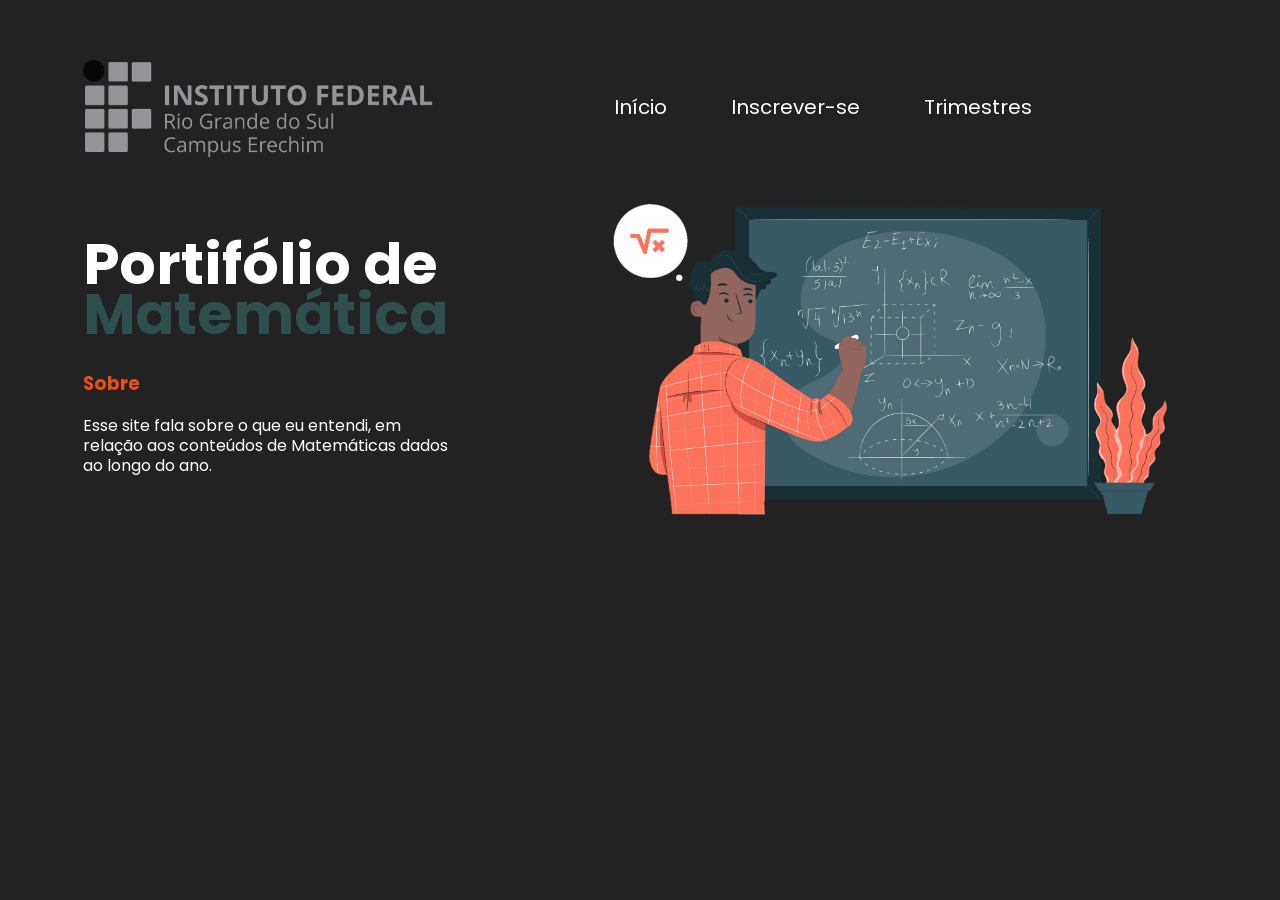
<file: index.html>
<!DOCTYPE html>
<html lang="pt-br">

<head>
    <meta charset="UTF-8">
    <title>Portifólio de Matemática</title>
    <link href="css/style.css" rel="stylesheet">
    <link rel="preconnect" href="https://fonts.googleapis.com">
    <link rel="preconnect" href="https://fonts.gstatic.com" crossorigin>
    <link href="https://fonts.googleapis.com/css2?family=Poppins&display=swap" rel="stylesheet">
    <link rel="preconnect" href="https://fonts.googleapis.com">
    <link rel="preconnect" href="https://fonts.gstatic.com" crossorigin>
    <link href="https://fonts.googleapis.com/css2?family=Poppins:wght@500&display=swap" rel="stylesheet">
</head>

<body>
    <div class="menu">
        <div id="logo">
            <img src="img/Identidade-visual-Horizontal-em-monocromia-2-png.png" id="titulo">
        </div>

        <ul>

            <li><a href="index.html"> Início </a></li>
            <li><a href="inscricao.html">Inscrever-se </a></li>
            <li><a href="trimestre.html">Trimestres </a></li>

        </ul>
    </div>
    <div class="corpo">
        <div id="body">

            <h1>Portifólio de</h1>
            <span>
                <h1>Matemática</h1>
            </span>
            <h3><a href="sobre.html">Sobre</a></h3>
            <p>Esse site fala sobre o que eu entendi, em relação aos conteúdos de Matemáticas dados ao longo do ano.</p>

        </div>

        <img src="img/1692919826883.png" alt="Matemática">
    </div>


</body>

</html>
</file>
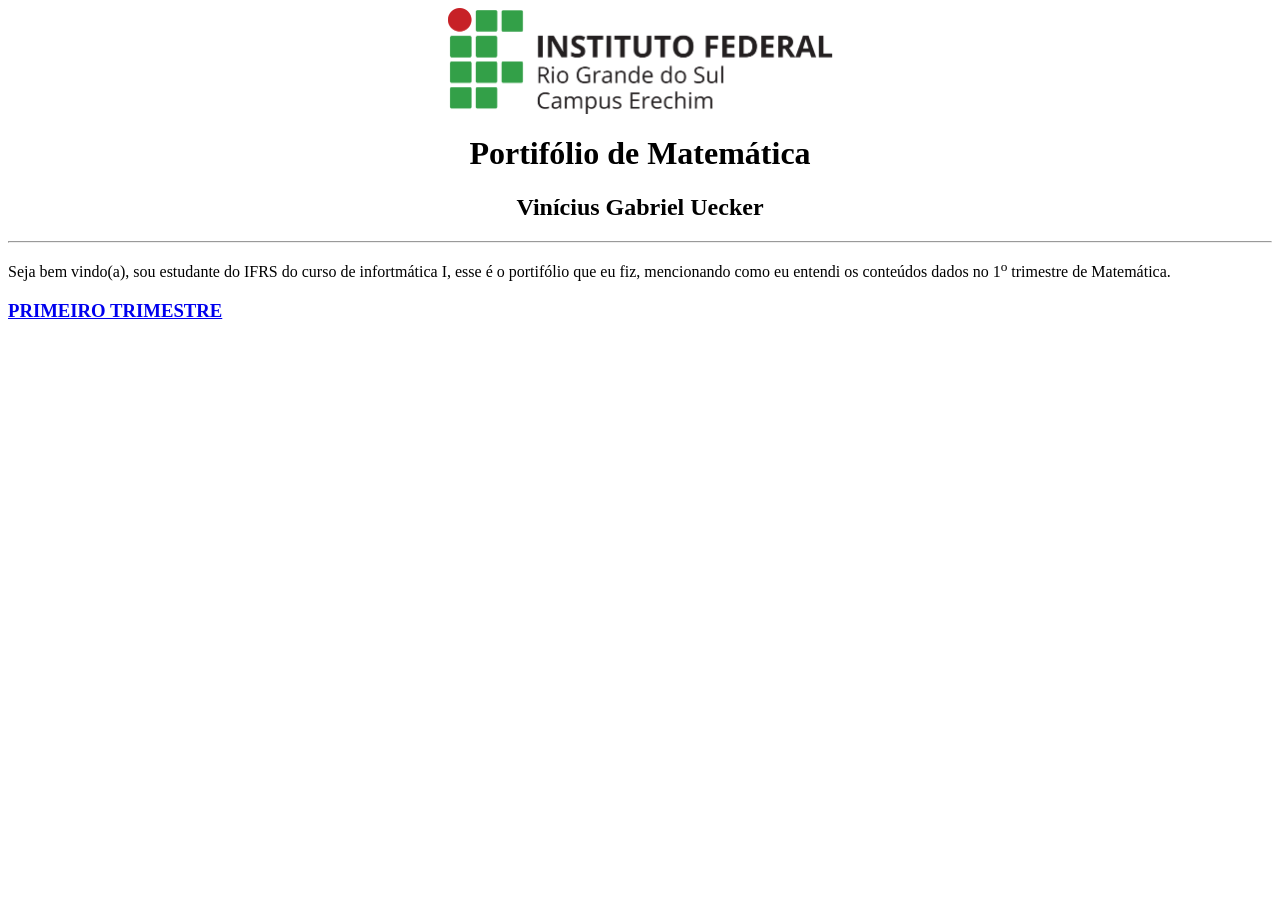
<file: 1trimestre/index.html>
<DOCTYPE html>
    <html lang="pt-br">

    <head>
        <title>Portifólio de Matemática</title>
        <meta charset="utf-8">
    </head>

    <body>

        <center>
            <img src="imagens/Identidade-visual-Horizontal-para-fundos-brancos-2-png.png" height="106" width="385">
        </center>


        <h1 align='middle'>Portifólio de Matemática</h1>
        <h2 align='middle'>Vinícius Gabriel Uecker</h2>
        <hr>
        <p>Seja bem vindo(a), sou estudante do IFRS do curso de infortmática <span class="romano">I</span>, esse é o portifólio que eu
            fiz, mencionando como eu entendi os conteúdos dados no 1<sup>o</sup> trimestre de Matemática.</p>
        <h3><a href="primeirotrimestre/index.html">PRIMEIRO TRIMESTRE</a></h3>



    </body>

    </html>
</file>
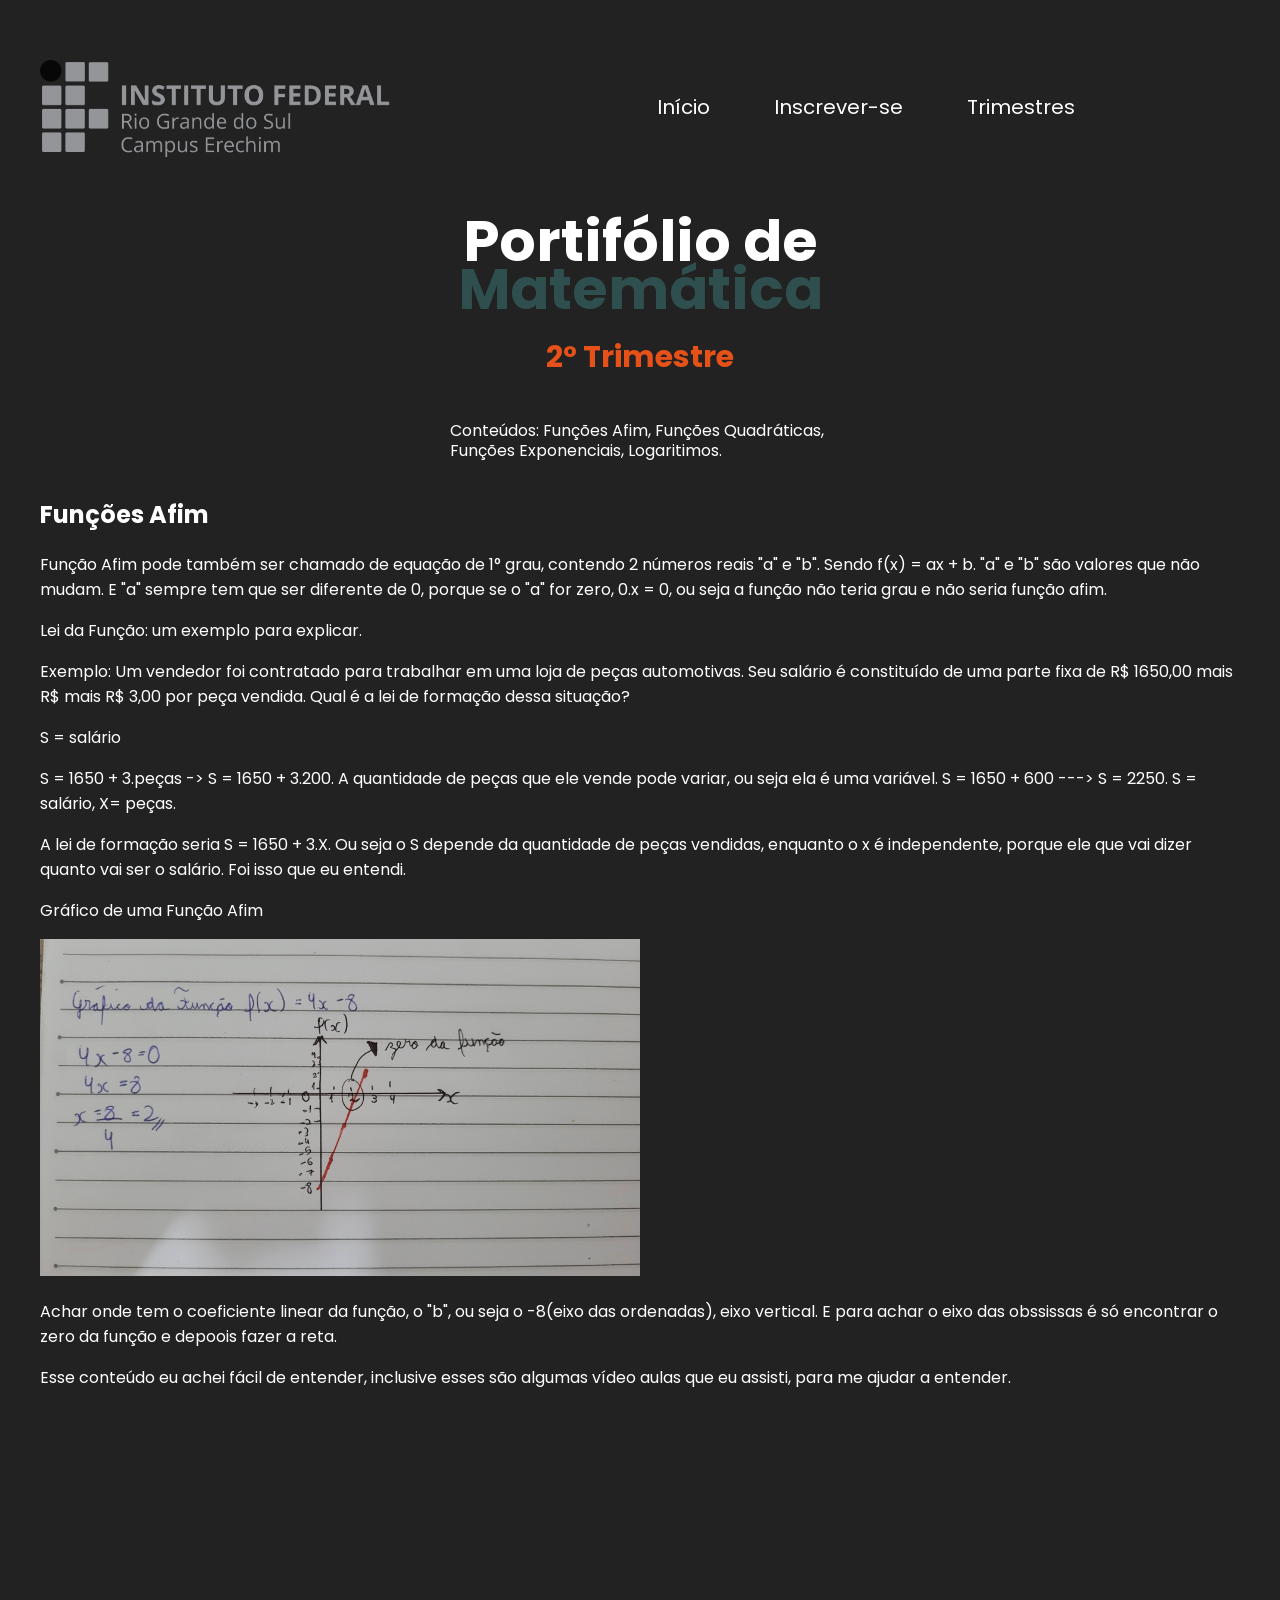
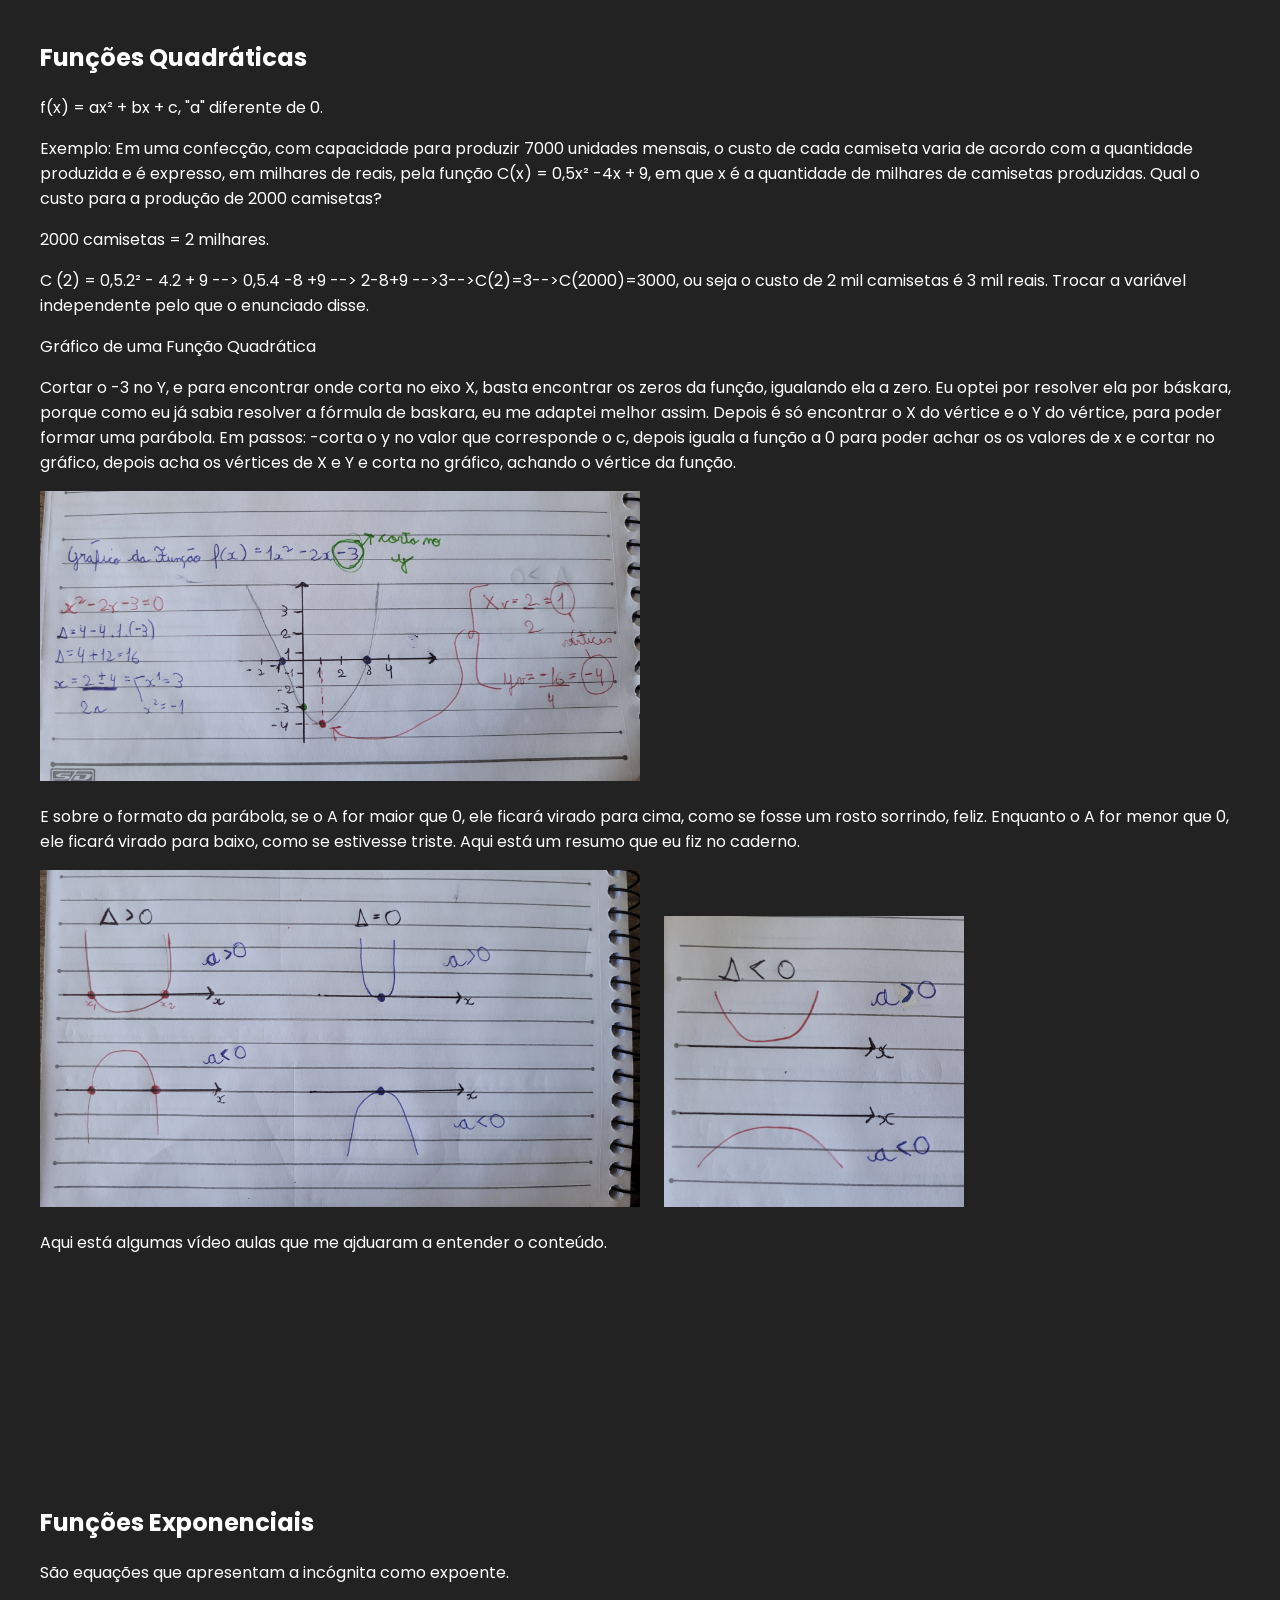
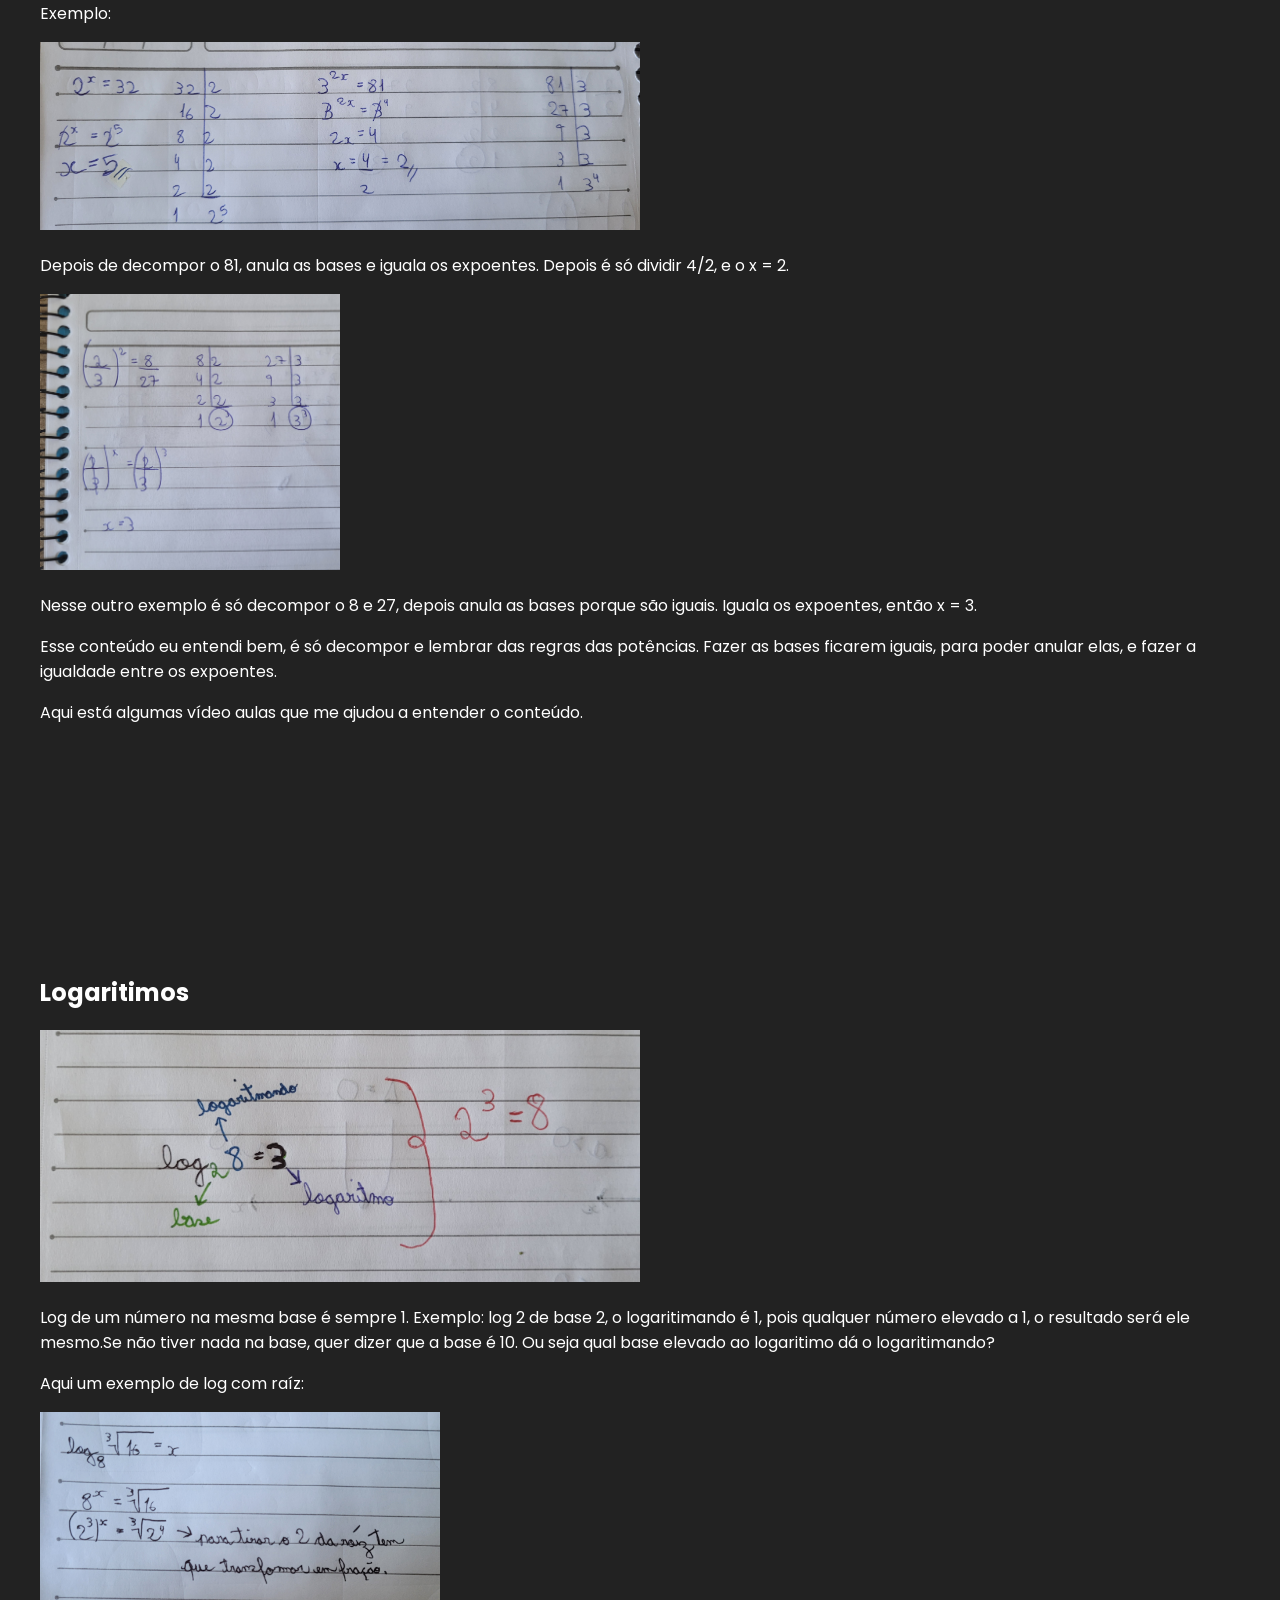
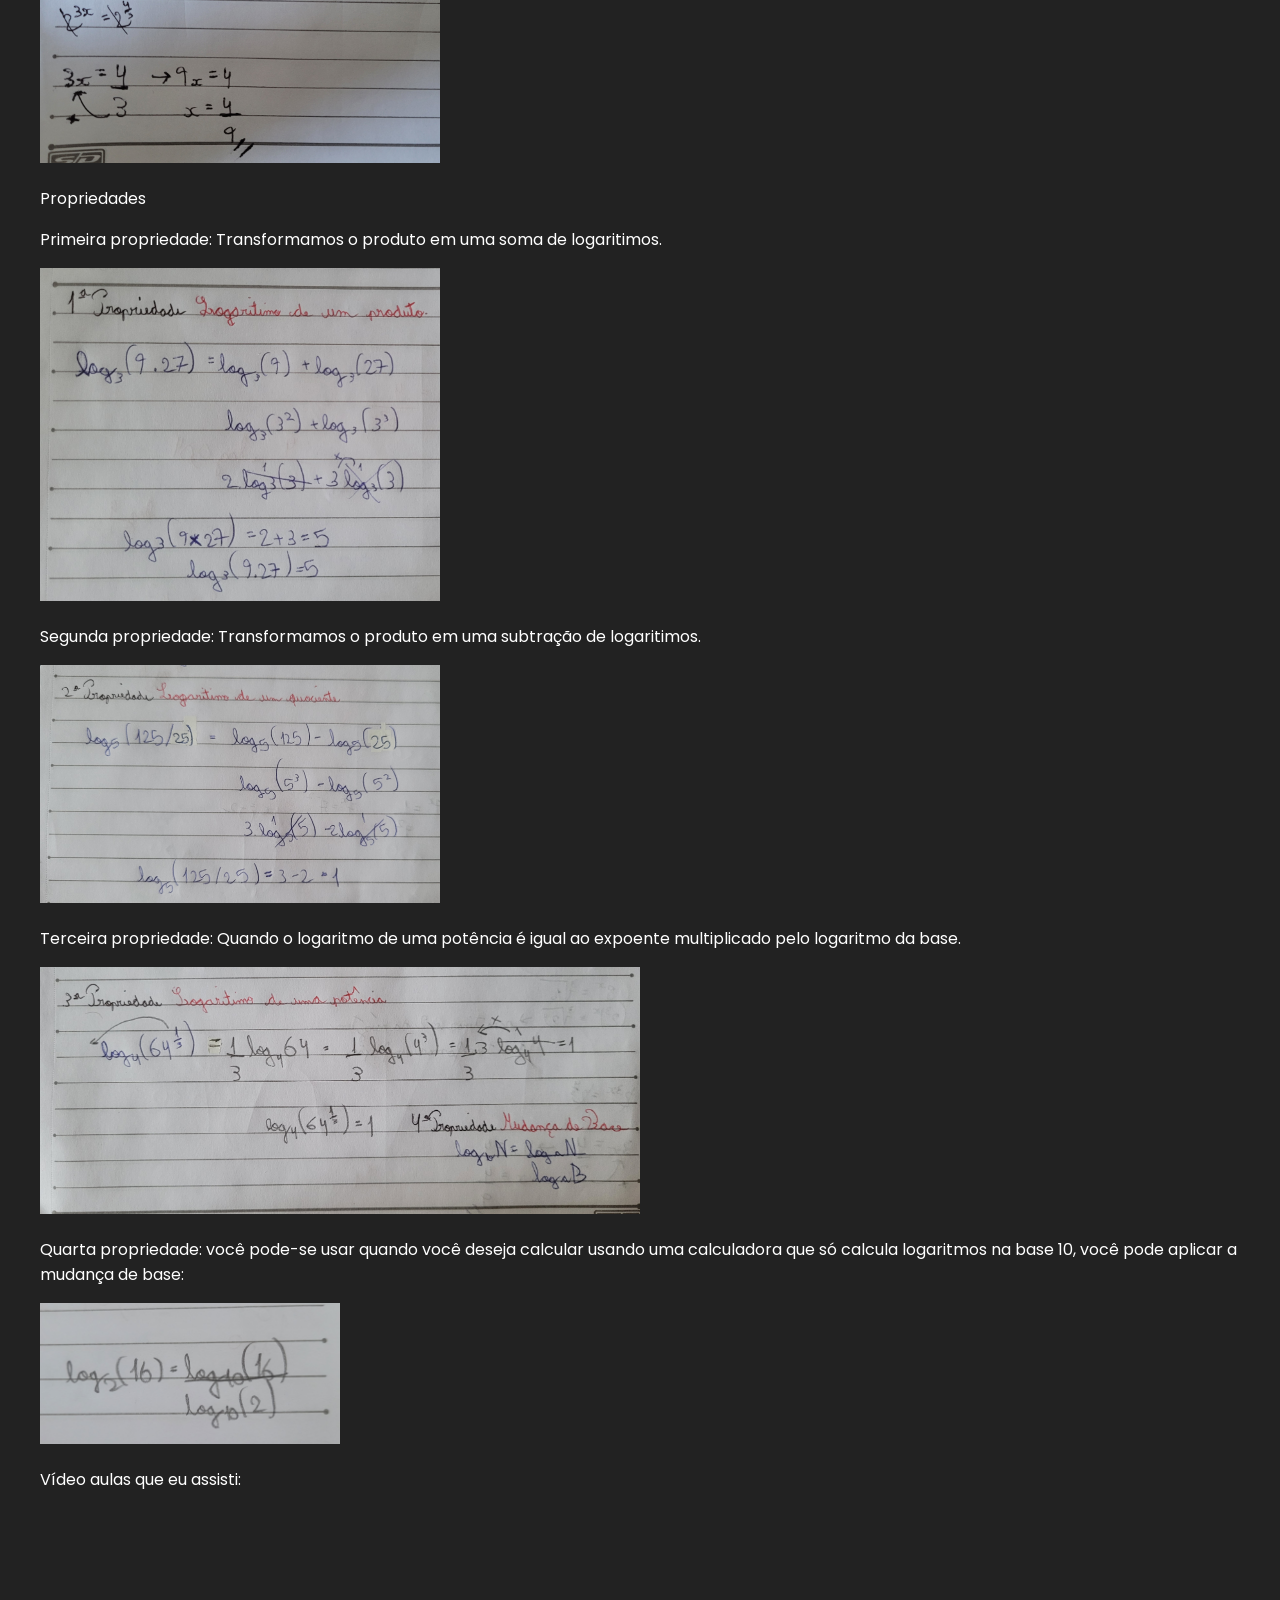
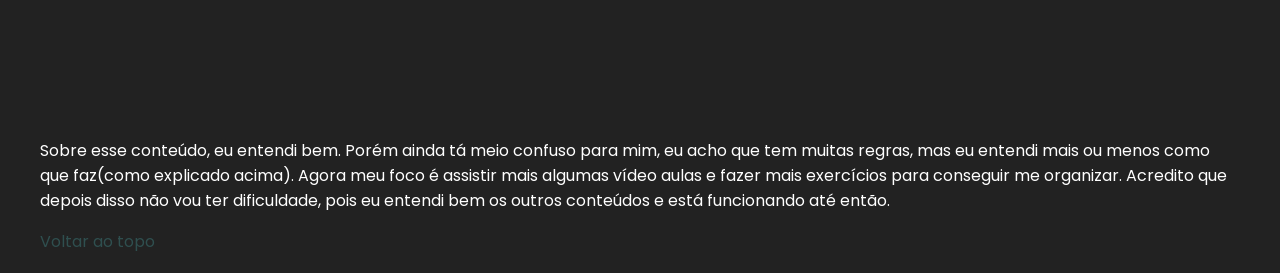
<file: 2trimestre/index.html>
<!DOCTYPE html>
<html lang="pt-br">

<head>
    <meta charset="UTF-8">
    <title>Portifólio de Matemática</title>
    <link href="css//style.css" rel='stylesheet'>
    <link rel="preconnect" href="https://fonts.googleapis.com">
    <link rel="preconnect" href="https://fonts.gstatic.com" crossorigin>
    <link href="https://fonts.googleapis.com/css2?family=Poppins&display=swap" rel="stylesheet">
    <link rel="preconnect" href="https://fonts.googleapis.com">
    <link rel="preconnect" href="https://fonts.gstatic.com" crossorigin>
    <link href="https://fonts.googleapis.com/css2?family=Poppins:wght@500&display=swap" rel="stylesheet">
</head>

<body>
    <div class="menu" id="inicio">
        <div id="logo">
            <img src="img/Identidade-visual-Horizontal-em-monocromia-2-png.png" id="titulo">
        </div>

        <ul>

            <li><a href="../index.html"> Início </a></li>


            <li><a href="../inscricao.html">Inscrever-se </a></li>

            <li><a href="../trimestre.html">Trimestres </a></li>



        </ul>
    </div>
    <div id="body">

        <h1>Portifólio de</h1>
        <span>
            <h1>Matemática</h1>
        </span>
        <h2>2° Trimestre</h2>
        <p>Conteúdos: <span><a href="#afim"> Funções Afim</a></span>, <span><a href="#quadratica"> Funções
                    Quadráticas</a></span>,
            <span><a href="#exponencial"> Funções Exponenciais</a></span>, <span><a href="#logaritimos">
                    Logaritimos</a></span>.</p>


    </div>

    <h2 id="afim">Funções Afim</h2>
    <p>Função Afim pode também ser chamado de equação de 1° grau, contendo 2 números reais "a" e "b". Sendo f(x) = ax +
        b. "a"
        e "b" são valores que não mudam. E "a" sempre tem que ser diferente de 0, porque se o "a" for zero,
        0.x = 0, ou seja a função não teria grau e não seria função afim.
    </p>
    <p>Lei da Função: um exemplo para explicar.</p>
    <p>Exemplo: Um vendedor foi contratado para trabalhar em uma loja de peças automotivas. Seu salário é constituído de
        uma
        parte fixa de R$ 1650,00 mais R$ mais R$ 3,00 por peça vendida. Qual é a lei de formação dessa situação?</p>
    <p>S = salário</p>
    <p>S = 1650 + 3.peças -> S = 1650 + 3.200. A quantidade de peças que ele vende pode variar, ou seja ela é uma
        variável.
        S = 1650 + 600 ---> S = 2250. S = salário, X= peças.</p>
    <p>A lei de formação seria S = 1650 + 3.X. Ou seja o S depende da quantidade de peças vendidas, enquanto o x é
        independente,
        porque ele que vai dizer quanto vai ser o salário. Foi isso que eu entendi.</p>
    <p>Gráfico de uma Função Afim</p>
    <img src="img/20230825_225418.jpg" class="imagem">
    <p>Achar onde tem o coeficiente linear da função, o "b", ou seja o -8(eixo das ordenadas), eixo vertical. E para
        achar
        o eixo das obssissas é só encontrar o zero da função e depoois fazer a reta.</p>
    <p>Esse conteúdo eu achei fácil de entender, inclusive esses são algumas vídeo aulas que eu assisti, para me ajudar
        a entender.</p>
    <iframe width="320" height="207,5" src="https://www.youtube.com/embed/KbvcwmMnv7c?si=yC_gt-QsXH32oIcy"
        title="YouTube video player" frameborder="0"
        allow="accelerometer; autoplay; clipboard-write; encrypted-media; gyroscope; picture-in-picture; web-share"
        allowfullscreen></iframe>
    <iframe width="320" height="207,5" src="https://www.youtube.com/embed/6CtKXNmIScI?si=Yf0kZ6lIE1SuthYo"
        title="YouTube video player" frameborder="0"
        allow="accelerometer; autoplay; clipboard-write; encrypted-media; gyroscope; picture-in-picture; web-share"
        allowfullscreen></iframe>
    <h2 id="quadratica">Funções Quadráticas</h2>
    <p>f(x) = ax² + bx + c, "a" diferente de 0.</p>
    <p>Exemplo: Em uma confecção, com capacidade para produzir 7000 unidades mensais, o custo de cada camiseta varia de
        acordo com a quantidade produzida e é expresso, em milhares de reais, pela função C(x) = 0,5x² -4x + 9, em que x
        é a
        quantidade de milhares de camisetas produzidas. Qual o custo para a produção de 2000 camisetas?</p>
    <P>2000 camisetas = 2 milhares.</P>
    <p>C (2) = 0,5.2² - 4.2 + 9 --> 0,5.4 -8 +9 --> 2-8+9 -->3-->C(2)=3-->C(2000)=3000, ou seja o custo de 2 mil
        camisetas é 3 mil reais. Trocar a variável independente pelo que o enunciado disse.
    </p>
    <p>Gráfico de uma Função Quadrática</p>
    Cortar o -3 no Y, e para encontrar onde corta no eixo X, basta encontrar os zeros da função, igualando ela a zero.
    Eu optei por resolver ela por báskara, porque como eu já sabia resolver a fórmula de baskara, eu me adaptei melhor
    assim.
    Depois é só encontrar o X do vértice e o Y do vértice, para poder formar uma parábola.
    Em passos: -corta o y no valor que corresponde o c, depois iguala a função a 0 para poder achar os os valores de x e
    cortar no gráfico, depois acha os vértices de X e Y e corta no gráfico, achando o vértice da função.</p>
    <img src="img/20230827_152251.jpg" class="imagem">
    <p>
        E sobre o formato da parábola, se o A for maior que 0, ele ficará virado para cima, como se fosse um rosto
        sorrindo,
        feliz. Enquanto o A for menor que 0, ele ficará virado para baixo, como se estivesse triste. Aqui está um resumo
        que eu fiz no caderno.</p>
    <img src="img/20230827_151911.jpg" class="imagem">
    <img src="img/20230827_151915.jpg" class="imagem1">
    <p>Aqui está algumas vídeo aulas que me ajduaram a entender o conteúdo.</p>
    <iframe width="320" height="207,5" src="https://www.youtube.com/embed/IfTsMZpH_tA?si=K7KrcqnTswH-5Rwj"
        title="YouTube video player" frameborder="0" allow="accelerometer; autoplay; clipboard-write; encrypted-media; 
    gyroscope; picture-in-picture; web-share" allowfullscreen></iframe>
    <iframe width="320" height="207,5" src="https://www.youtube.com/embed/aIOKZ0rFzS4?si=BEY2iu1dYcI-JO2C"
        title="YouTube video player" frameborder="0" allow="accelerometer; autoplay; clipboard-write; encrypted-media; 
    gyroscope; picture-in-picture; web-share" allowfullscreen></iframe>
    <h2 id="exponencial">Funções Exponenciais</h2>
    <p>São equações que apresentam a incógnita como expoente.</p>
    <p>Exemplo:</p>
    <img src="img/20230827_160137.jpg" class="imagem">
    <p>Depois de decompor o 81, anula as bases e iguala os expoentes. Depois é só dividir 4/2, e o x = 2.</p>
    <img src="img/20230827_160208.jpg" class="imagem1">

    <p>Nesse outro exemplo é só decompor o 8 e 27, depois anula as bases porque são iguais. Iguala os expoentes,
        então x = 3. </p>
    <p>Esse conteúdo eu entendi bem, é só decompor e lembrar das regras das potências. Fazer as bases ficarem iguais,
        para poder anular elas, e fazer a igualdade
        entre os expoentes.</p>
    <p>Aqui está algumas vídeo aulas que me ajudou a entender o conteúdo.</p>
    <iframe width="320" height="207,5" src="https://www.youtube.com/embed/7EPKmS68KT0?si=UkjdE8nDwjfO8NO5"
        title="YouTube video player" frameborder="0"
        allow="accelerometer; autoplay; clipboard-write; encrypted-media; gyroscope; picture-in-picture; web-share"
        allowfullscreen></iframe>
    <iframe width="320" height="207,5" src="https://www.youtube.com/embed/kpsGAtFsyqk?si=i0VMgGDAxtQn9nEe"
        title="YouTube video player" frameborder="0"
        allow="accelerometer; autoplay; clipboard-write; encrypted-media; gyroscope; picture-in-picture; web-share"
        allowfullscreen></iframe>
    <h2 id="logaritimos">Logaritimos</h2>
    <img src="img/20230827_162402.jpg" class="imagem">

    <p>Log de um número na mesma base é sempre 1. Exemplo: log 2 de base 2, o logaritimando é 1, pois qualquer número
        elevado a 1,
        o resultado será ele mesmo.Se não tiver nada na base, quer dizer que a base é 10. Ou seja qual base elevado ao
        logaritimo dá o logaritimando?</p>
    <p>Aqui um exemplo de log com raíz:</p>
    <img src="img/20230827_173420.jpg" class="imagem2">

    <p>Propriedades</p>

    <p>Primeira propriedade: Transformamos o produto em uma soma de logaritimos.</p>
    <img src="img/20230827_180938.jpg" class="imagem2">
    <p>Segunda propriedade: Transformamos o produto em uma subtração de logaritimos.</p>

    <img src="img/20230827_180942.jpg" class="imagem2">
    <p>Terceira propriedade: Quando o logaritmo de uma potência é igual ao expoente multiplicado pelo logaritmo da base.
    </p>

    <img src="img/20230827_180948.jpg" class="imagem">
    <p>Quarta propriedade: você pode-se usar quando você deseja calcular usando uma calculadora que só calcula
        logaritmos na base 10,
        você pode aplicar a mudança de base:</p>
    <img src="img/20230827_185236.jpg" class="imagem1">
    <p>Vídeo aulas que eu assisti:</p>
    <iframe width="320" height="207,5" src="https://www.youtube.com/embed/k2XkYEUH9nA?si=JpLvi_tOR7oMFVtw"
        title="YouTube video player" frameborder="0" allow="accelerometer; 
            autoplay; clipboard-write; encrypted-media; gyroscope; picture-in-picture; web-share"
        allowfullscreen></iframe>
    <iframe width="320" height="207,5" src="https://www.youtube.com/embed/xpUxOm7M76w?si=cnwFmJi7_oP7b-dV"
        title="YouTube video player" frameborder="0" allow="accelerometer; 
            autoplay; clipboard-write; encrypted-media; gyroscope; picture-in-picture; web-share"
        allowfullscreen></iframe>
    <p>Sobre esse conteúdo, eu entendi bem. Porém ainda tá meio confuso para mim, eu acho que tem muitas regras, mas eu
        entendi
        mais ou menos como que faz(como explicado acima). Agora meu foco é assistir mais algumas vídeo aulas e fazer
        mais exercícios para conseguir me organizar.
        Acredito que depois disso não vou ter dificuldade, pois eu entendi bem os outros conteúdos e está funcionando
        até então.</p>
    <a id="voltar" href="#inicio">Voltar ao topo</a>
</body>

</html>
</file>
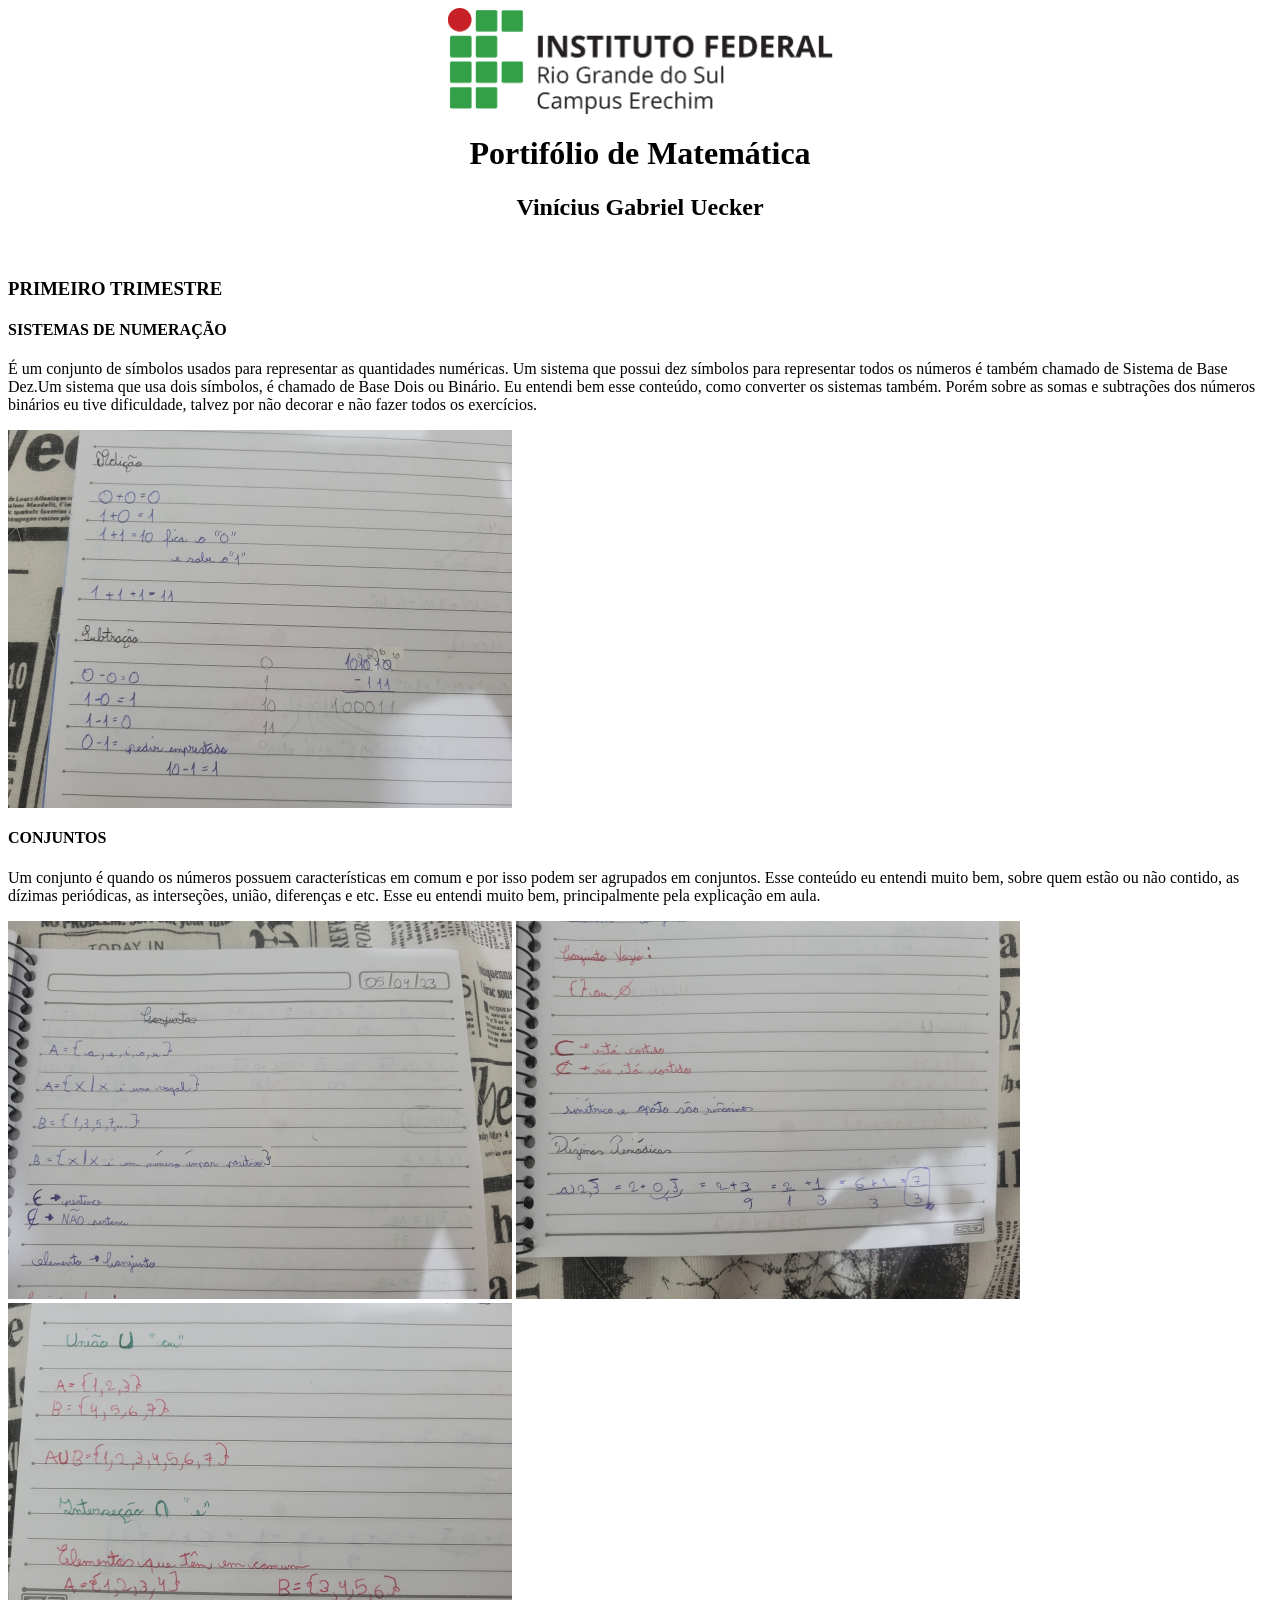
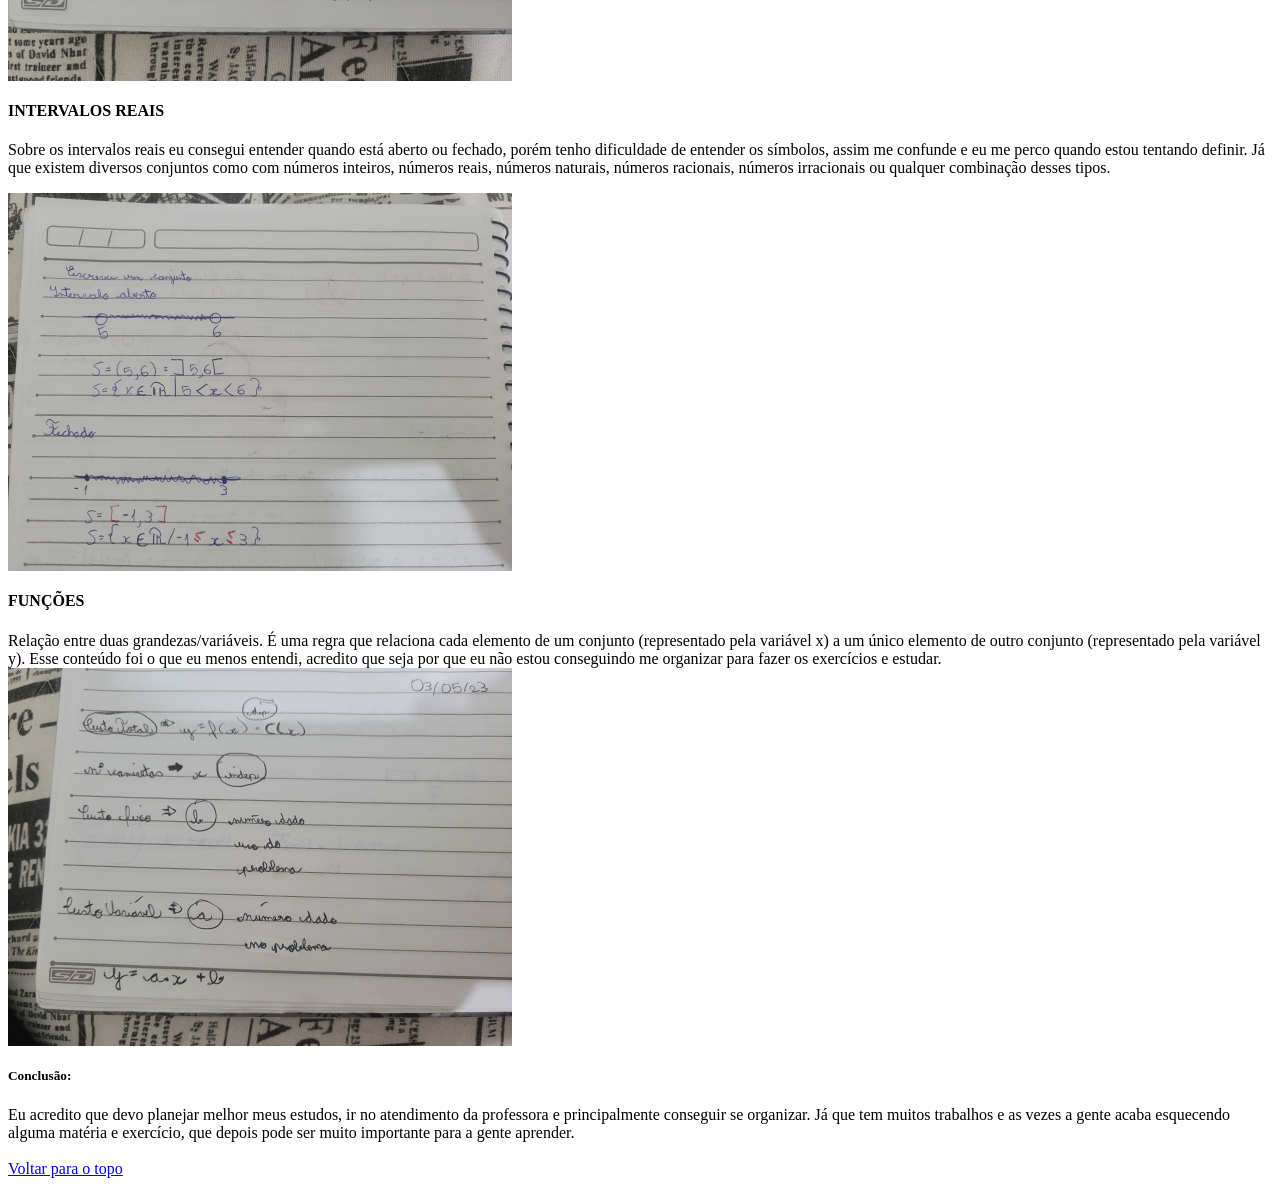
<file: 1trimestre/primeirotrimestre/index.html>
<DOCTYPE html>
    <html lang="pt-br">

    <head>
        <title>Primeiro Trimestre</title>
        <meta charset="utf-8">
    </head>

    <body>
        <div id="topo">
            <center>
                <a href="../index.html">
                    <img src="../imagens/Identidade-visual-Horizontal-para-fundos-brancos-2-png.png" height="106"
                        width="385">
                </a>
            </center>
        </div>

        <h1 align='middle'>Portifólio de Matemática</h1>
        <h2 align='middle'>Vinícius Gabriel Uecker</h2>

        <br>
        <h3>PRIMEIRO TRIMESTRE</h3>
        <h4>SISTEMAS DE NUMERAÇÃO</h4>
        <p> É um conjunto de símbolos usados para
            representar as quantidades numéricas. Um sistema que possui dez símbolos para
            representar todos os números é também chamado de Sistema de Base Dez.Um
            sistema que usa dois símbolos, é chamado de Base Dois ou Binário. Eu entendi bem esse conteúdo, como
            converter
            os sistemas também. Porém sobre as somas e subtrações dos números binários eu tive dificuldade, talvez por
            não decorar e não fazer todos os exercícios.
        </p>
        <img src="../imagens/20230515_222922.jpg" width="504 " height="378">

        <h4>CONJUNTOS</h4>
        <p>

            Um conjunto é quando os números possuem características em comum e por isso podem ser agrupados em
            conjuntos.
            Esse conteúdo eu entendi muito bem, sobre quem estão ou não contido, as dízimas periódicas, as interseções,
            união, diferenças e etc. Esse eu entendi muito bem, principalmente pela explicação em aula.
        </p>
        <img src="../imagens/20230515_222945.jpg" width="504 " height="378">
        <img src="../imagens/20230515_222950.jpg" width="504 " height="378">
        <img src="../imagens/20230515_222959.jpg" width="504 " height="378">

        <h4>INTERVALOS REAIS</h4>
        <p>Sobre os intervalos reais eu consegui entender quando está aberto ou fechado, porém tenho dificuldade de
            entender os símbolos, assim me
            confunde e eu me perco quando estou tentando definir. Já que existem diversos conjuntos como
            com números inteiros, números reais, números naturais, números racionais, números irracionais ou qualquer
            combinação desses tipos.
        </p>

        <img src="../imagens/20230515_223016.jpg" width="504 " height="378">

        <h4>FUNÇÕES</h4>
        <p>Relação entre duas grandezas/variáveis. É uma regra que relaciona
            cada elemento de um conjunto (representado pela variável x) a um único elemento de outro conjunto
            (representado pela variável y).
            Esse conteúdo foi o que eu menos entendi, acredito que seja por que eu não estou conseguindo me organizar
            para fazer os exercícios
            e estudar.
            <img src="../imagens/20230515_223107.jpg" width="504 " height="378">

        </p>
        <h5>Conclusão:</h5>
        Eu acredito que devo planejar melhor meus estudos, ir no atendimento da professora e principalmente conseguir se
        organizar. Já que tem muitos trabalhos
        e as vezes a gente acaba esquecendo alguma matéria e exercício, que depois pode ser muito importante para a
        gente aprender.

        <br>
        <br>

        <a href="#topo">Voltar para o topo</a>

    </body>

    </html>
</file>
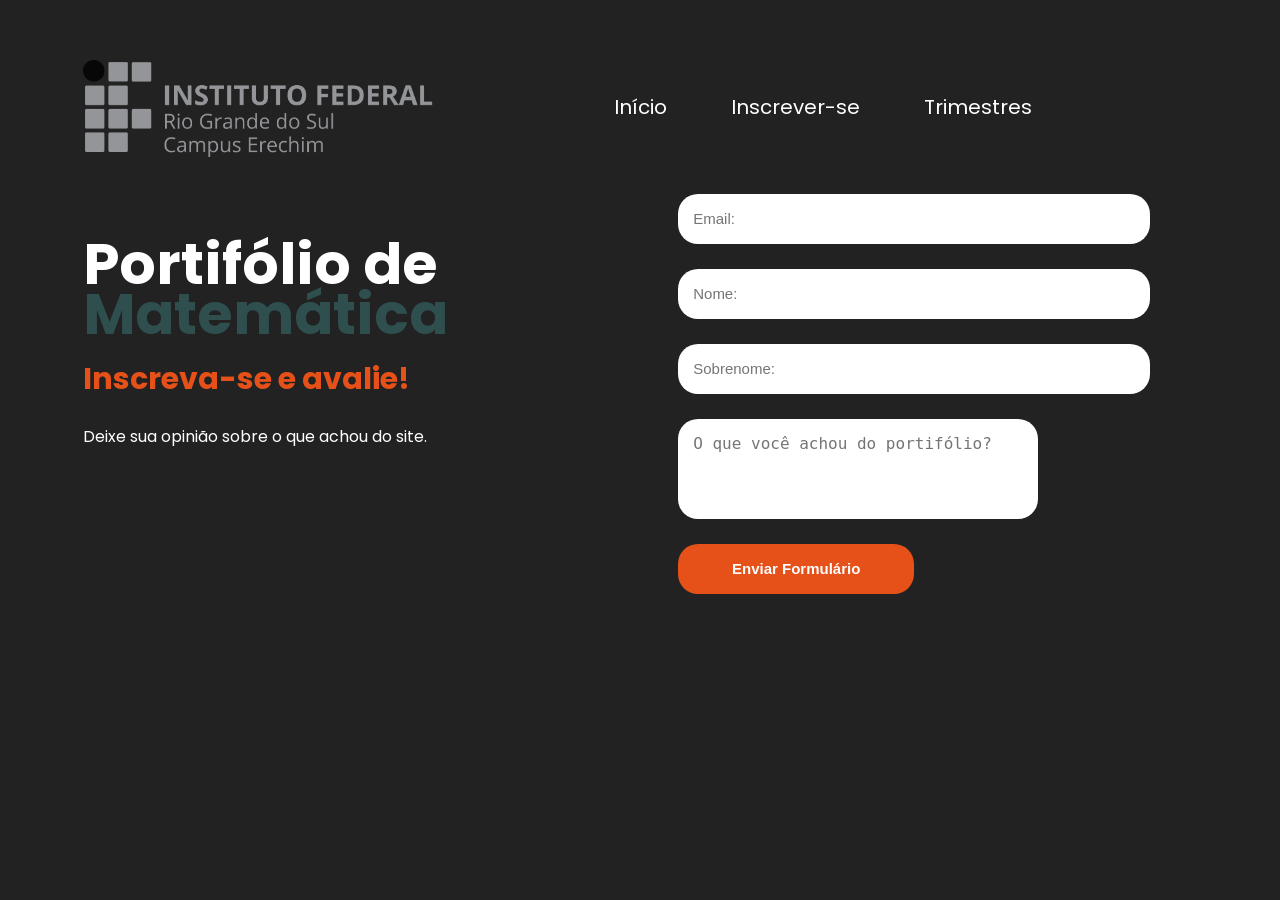
<file: inscricao.html>
<!DOCTYPE html>
<html lang="pt-br">

<head>
    <meta charset="UTF-8">
    <title>Portifólio de Matemática</title>
    <link href="css/inscricao.css" rel="stylesheet">
    <link rel="preconnect" href="https://fonts.googleapis.com">
    <link rel="preconnect" href="https://fonts.gstatic.com" crossorigin>
    <link href="https://fonts.googleapis.com/css2?family=Poppins&display=swap" rel="stylesheet">
    <link rel="preconnect" href="https://fonts.googleapis.com">
    <link rel="preconnect" href="https://fonts.gstatic.com" crossorigin>
    <link href="https://fonts.googleapis.com/css2?family=Poppins:wght@500&display=swap" rel="stylesheet">
</head>

<body>
    <div class="menu">
        <div id="logo">
            <img src="img/Identidade-visual-Horizontal-em-monocromia-2-png.png" id="titulo">
        </div>

        <ul>

            <li><a href="index.html"> Início </a></li>
            <li><a href="inscricao.html">Inscrever-se </a></li>
            <li><a href="trimestre.html">Trimestres </a></li>

        </ul>
    </div>
    <div class="corpo">
        <div id="body">

            <h1>Portifólio de</h1>
            <span>
                <h1>Matemática</h1>
            </span>
            <h2>Inscreva-se e avalie!</h2>
            <p>Deixe sua opinião sobre o que achou do site.</p>


        </div>
        <div>
            <form action="https://formsubmit.co/gabrieluecker.v@gmail.com" method="POST">
                <input type="email" name="email" placeholder="Email:" required>
                <input type="text" name="nome" placeholder="Nome:" required>
                <input type="text" name="sobrenome" placeholder="Sobrenome:" required>
                <textarea name="comentario" placeholder="O que você achou do portifólio?"></textarea>
                <input id="submit" type="submit" value="Enviar Formulário">
                <input type="hidden" name="_subject" value="Novo cadastro!">
                <input type="text" name="_honey" style="display:none">
                <input type="hidden" name="_captcha" value="false">


            </form>
        </div>


</body>

</html>
</file>
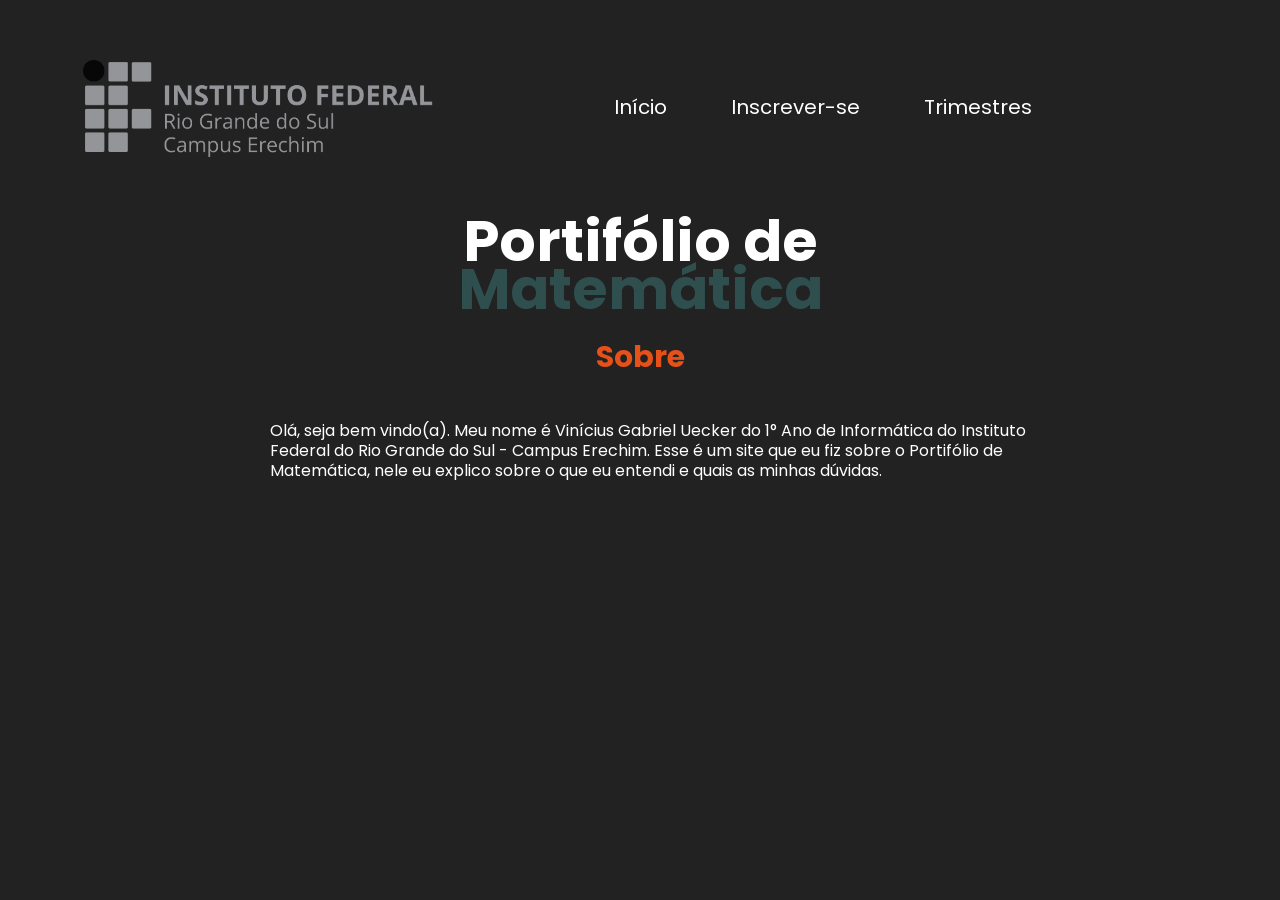
<file: sobre.html>
<!DOCTYPE html>
<html lang="pt-br">

<head>
    <meta charset="UTF-8">
    <title>Portifólio de Matemática</title>
    <link href="css//sobre.css" rel='stylesheet'>
    <link rel="preconnect" href="https://fonts.googleapis.com">
    <link rel="preconnect" href="https://fonts.gstatic.com" crossorigin>
    <link href="https://fonts.googleapis.com/css2?family=Poppins&display=swap" rel="stylesheet">
    <link rel="preconnect" href="https://fonts.googleapis.com">
    <link rel="preconnect" href="https://fonts.gstatic.com" crossorigin>
    <link href="https://fonts.googleapis.com/css2?family=Poppins:wght@500&display=swap" rel="stylesheet">
</head>

<body>
    <div class="menu">
        <div id="logo">
            <img src="img/Identidade-visual-Horizontal-em-monocromia-2-png.png" id="titulo">
        </div>

        <ul>

            <li><a href="index.html"> Início </a></li>


            <li><a href="inscricao.html">Inscrever-se </a></li>

            <li><a href="trimestre.html">Trimestres </a></li>



        </ul>
    </div>
    <div id="body">

        <h1>Portifólio de</h1>
        <span>
            <h1>Matemática</h1>
        </span>
        <h2>Sobre</h2>
        <p>Olá, seja bem vindo(a). Meu nome é Vinícius Gabriel Uecker do 1° Ano de Informática do Instituto Federal do
            Rio Grande do Sul - Campus Erechim. Esse é um site que eu fiz sobre o Portifólio de Matemática, nele eu
            explico sobre o que eu entendi e quais as minhas dúvidas.
        </p>

</body>

</html>
</file>
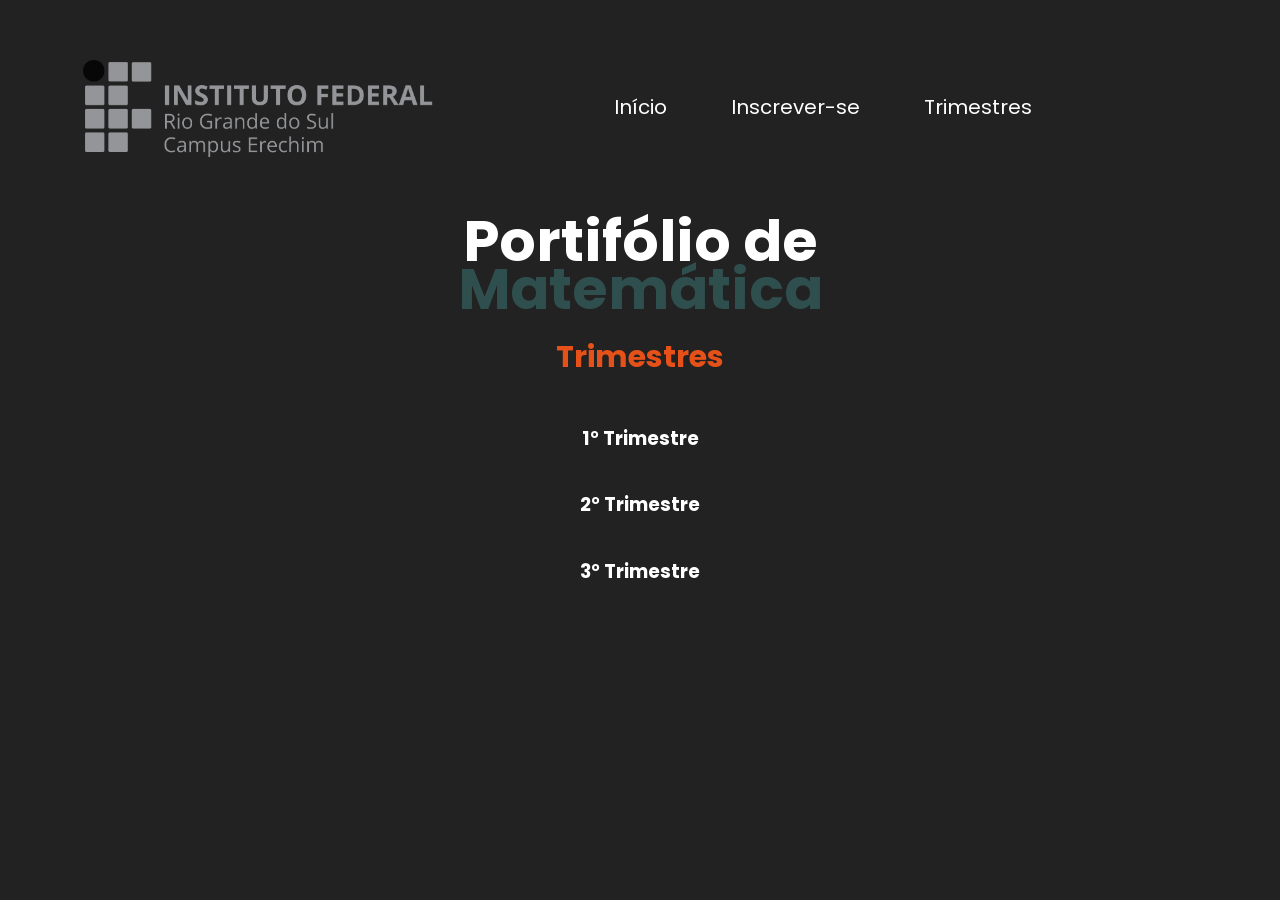
<file: trimestre.html>
<!DOCTYPE html>
<html lang="pt-br">

<head>
    <meta charset="UTF-8">
    <title>Portifólio de Matemática</title>
    <link href="css/trimestre.css" rel='stylesheet'>
    <link rel="preconnect" href="https://fonts.googleapis.com">
    <link rel="preconnect" href="https://fonts.gstatic.com" crossorigin>
    <link href="https://fonts.googleapis.com/css2?family=Poppins&display=swap" rel="stylesheet">
    <link rel="preconnect" href="https://fonts.googleapis.com">
    <link rel="preconnect" href="https://fonts.gstatic.com" crossorigin>
    <link href="https://fonts.googleapis.com/css2?family=Poppins:wght@500&display=swap" rel="stylesheet">
</head>

<body>
    <div class="menu">
        <div id="logo">
            <img src="img/Identidade-visual-Horizontal-em-monocromia-2-png.png" id="titulo">
        </div>

        <ul>

            <li><a href="index.html"> Início </a></li>


            <li><a href="inscricao.html">Inscrever-se </a></li>

            <li><a href="trimestre.html">Trimestres </a></li>



        </ul>
    </div>
    <div id="body">

        <h1>Portifólio de</h1>
        <span>
            <h1>Matemática</h1>
        </span>
        <h2>Trimestres</h2>
        <h3><a href="1trimestre/index.html">1° Trimestre</a></h3>
        <h3><a href="2trimestre/index.html">2° Trimestre</a></h3>
        <h3><a href="">3° Trimestre</a></h3>

    </div>
</body>

</html>
</file>
<file: css/style.css>
body {
  background-color: rgb(34, 34, 34);
  color: white;
  font-family: "Poppins", sans-serif;
  margin: 0 auto; /* margens laterais automáticas para ficar centralizado*/
  max-width: 87%; /* não ultrapassará uma largura máxima de 1200 pixels, serve para layouts ficarem bonitos 
    em várias resoluções de tela.*/
}
.menu {
  display: flex; /*eu usei esse comando para criar layouts  flexíveis e controlar a posição, alinhamento e distribuição 
    dos elementos filhos */
  justify-content: space-between; /*cria um espaço entre os elementos*/
  align-items: center;
}
#logo img {
  width: 350px; /*largura fixa */
  height: auto;
  padding-top: 60px;
  margin-bottom: 50px;
}
ul {
  margin-right: 135px;
}
li {
  display: inline-block;
  font-size: 20px;
}
li a {
  text-decoration: none; /*tirar o sublinhado do link*/
  padding: 30px;
  color: white;
}

li a:hover {
  color: #e65119;
  transition: 0.5s all; /*esse efeito deixa a transição do hover mais lenta*/
}

li a:active {
  color: white;
  transition: 0s all;
}

.corpo {
  display: flex;
  flex-direction: row; /*usei esses comandos para poder por o título e a imagem lado a lado*/
  margin-top: 5px;
}
.corpo img {
  width: 605px;
  height: 436, 5px;
  margin-left: 130px;
  margin-top: -75px;
}
h1 {
  margin-top: 40px;
  font-size: 57px;
  line-height: 10px;
  font-family: "Poppins", sans-serif;
}
p {
  line-height: 20px;
  max-width: 400px;
}
h3 {
  margin-top: 50px;
}
h3 a {
  text-decoration: none; /*tirar o sublinhado do link*/
  color: #e65119;
}

h3 a:hover {
  color: #ffc58d;
  transition: 0.5s all;
}

h3 a:active {
  color: #e65119;
  transition: 0s all;
}
span {
  color: #2f4f4f;
}
@media (max-width: 1000px) {
  body {
    max-width: none;
  }
  .menu {
    flex-direction: column;
  }
  ul {
    margin-right: none;
    margin-left:8%;
  }
  li a {
    padding: none;
    font-size:27px;
  }
  #logo img {
    width: 450px;
  }
  .corpo {
    flex-direction: column;
    align-items: center;
  }
  h1{
      font-size: 80px;
  }
  .corpo img{
      width:75%;
margin-right:13%;
margin-top: 1%;
    }
}
</file>
<file: 2trimestre/css/style.css>
body{
    background-color:rgb(34,34,34);
    color: white;
    font-family:'Poppins', sans-serif;;
    margin: 0 auto;/* margens laterais automáticas para ficar centralizado*/
    max-width: 1200px;/* não ultrapassará uma largura máxima de 1200 pixels, serve para layouts ficarem bonitos 
    em várias resoluções de tela.*/
}
.menu{
    display:flex;/*eu usei esse comando para criar layouts  flexíveis e controlar a posição, alinhamento e distribuição 
    dos elementos filhos */
    justify-content: space-between;/*cria um espaço entre os elementos*/
    align-items: center;

}
ul{
    margin-right: -60px;
}

#logo img{
    width: 350px; /*largura fixa */
    height: auto;
    padding-top: 60px;
    margin-bottom: 50px;
}
ul{
    margin-right: 135px;
}
li{
    display:inline-block;
font-size: 20px;

}
li a{
    text-decoration: none;/*tirar o sublinhado do link*/
    padding:30px;
    color:white;
}

li a:hover{
    color:#e65119;
    transition: 0.5s all;/*esse efeito deixa a transição do hover mais lenta*/
}

li a:active{
color:white;
transition: 0.0s all;
}
#body {
    display: flex;
    flex-direction: column;
    align-items: center; /* Centraliza horizontalmente */
    margin-top: 20px; /* Espaço entre o menu e os h1 */
}
#body p{
    line-height: 20px;
    max-width: 400px;
    margin-left: 20px;
}

h1 {
    margin-top: 5px; /* Margem superior e inferior para aproximar os h1 */
    font-size: 57px;
    line-height: 5px;
    font-family: 'Poppins', sans-serif;
}
span{
    color:#2f4f4f;
}

#body h2{
    margin-top: 5px;
    color:#e65119;
    font-size: 30px;
}

.imagem{
    width: 600px;
    margin-right: 20px;

}
.imagem1{
    width: 300px;
}
.imagem2{
    width: 400px;
}
.imagens img{
    padding-right: 10px;
    padding-bottom: 10px;
}
a{
    text-decoration: none;/*tirar o sublinhado do link*/
    color:white;
}
a:hover{
    color:#e65119;
}
iframe{
    margin-right: 20px;
}
#voltar{
    color:#2f4f4f;
    padding-bottom: 20px;
}
</file>
<file: css/inscricao.css>
body{
    background-color:rgb(34,34,34);
    color: white;
    font-family:'Poppins', sans-serif;;
    margin: 0 auto;/* margens laterais automáticas para ficar centralizado*/
    max-width: 87%;/* não ultrapassará uma largura máxima de 1200 pixels, serve para layouts ficarem bonitos 
    em várias resoluções de tela.*/
}
.menu{
    display:flex;/*eu usei esse comando para criar layouts  flexíveis e controlar a posição, alinhamento e distribuição 
    dos elementos filhos */
    justify-content: space-between;/*cria um espaço entre os elementos*/
    align-items: center;

}
ul{
    margin-right: -60px;
}

#logo img{
    width: 350px; /*largura fixa */
    height: auto;
    padding-top: 60px;
    margin-bottom: 50px;
}
ul{
    margin-right: 135px;
}
li{
    display:inline-block;
font-size: 20px;

}
li a{
    text-decoration: none;/*tirar o sublinhado do link*/
    padding:30px;
    color:white;
}

li a:hover{
    color:#e65119;
    transition: 0.5s all;/*esse efeito deixa a transição do hover mais lenta*/
}

li a:active{
color:white;
transition: 0.0s all;
}

.corpo{
    display: flex;
    flex-direction: row;/*usei esses comandos para poder por o título e a imagem lado a lado*/
    margin-top:5px;
}

h1{
    margin-top: 40px;
    font-size: 57px;
    line-height: 10px;
    font-family: 'Poppins', sans-serif;;
}

h2{
    margin-top: 50px;
}
h2 a{
    text-decoration: none;/*tirar o sublinhado do link*/
    color:#e65119;
}

h2 a:hover{
    color:#ffc58d;
    transition: 0.5s all;
}

h2 a:active{
color:#e65119;
transition: 0.0s all;

}
span{
    color:#2f4f4f;
}

h2{
    margin-top: 5px;
    color:#e65119;
    font-size: 30px;
}
p{
    line-height: 20px;
    max-width: 400px;

}

form{
    display: flex;
    flex-direction: column;
    margin-left: 230px;
    width:80%;
    margin-top: -50px;
}

input{
    margin-top: 25px;
    height: 20px;
    padding: 15px;
    border-radius: 20px;
    border: none;
    font-size: 15px;
}

input:hover{
    cursor: pointer;

}
textarea{
    margin-top: 25px;
    height: 20px;
    padding: 15px;
    border-radius: 20px;
    border: none;
    font-size: 15px;
    background-color: white;
    border: none;
    resize: none;
    width: 330px;
    height: 70px;
    font-size: 16px;
}
textarea:hover{
    cursor: pointer;

}
#submit{
    height: 50px;
    width: 50%;
    background-color:#e65119 ;
    color: white;
    font-weight: bold;
}
#submit:hover{
   
    background-color:white ;
    color: #e65119;
    font-weight: bold;
    transition: 0.5s all;


}
#submit:active{
   
    background-color:#e65119 ;
    color: white;
    font-weight: bold;
    transition: 0.0s all;


}
@media (max-width: 1000px) {
    body {
      max-width: none;
    }
    .menu {
      flex-direction: column;
    }
    ul {
      margin-right: none;
      margin-left:8%;
    }
    li a {
      padding: none;
      font-size:27px;
    }
    #logo img {
      width: 450px;
    }
    .corpo {
      flex-direction: column;
      align-items: center;
    }
    h1{
        font-size: 80px;
    }
    .corpo img{
        width:75%;
  margin-right:13%;
  margin-top: 1%;
      }
      form{
          margin-top:none;
          margin-left:none;
          margin: 0 auto;
          margin-left:-15%;
      }
  }
</file>
<file: css/sobre.css>
body{
    background-color:rgb(34,34,34);
    color: white;
    font-family:'Poppins', sans-serif;;
    margin: 0 auto;/* margens laterais automáticas para ficar centralizado*/
    max-width: 87%;/* não ultrapassará uma largura máxima de 1200 pixels, serve para layouts ficarem bonitos 
    em várias resoluções de tela.*/
}
.menu{
    display:flex;/*eu usei esse comando para criar layouts  flexíveis e controlar a posição, alinhamento e distribuição 
    dos elementos filhos */
    justify-content: space-between;/*cria um espaço entre os elementos*/
    align-items: center;

}
ul{
    margin-right: -60px;
}

#logo img{
    width: 350px; /*largura fixa */
    height: auto;
    padding-top: 60px;
    margin-bottom: 50px;
}
ul{
    margin-right: 135px;
}
li{
    display:inline-block;
font-size: 20px;

}
li a{
    text-decoration: none;/*tirar o sublinhado do link*/
    padding:30px;
    color:white;
}

li a:hover{
    color:#e65119;
    transition: 0.5s all;/*esse efeito deixa a transição do hover mais lenta*/
}

li a:active{
color:white;
transition: 0.0s all;
}
#body {
    display: flex;
    flex-direction: column;
    align-items: center; /* Centraliza horizontalmente */
    margin-top: 20px; /* Espaço entre o menu e os h1 */
}
#body p{
    line-height: 20px;
    max-width: 800px;
    margin-left: 60px;
}

h1 {
    margin-top: 5px; /* Margem superior e inferior para aproximar os h1 */
    font-size: 57px;
    line-height: 5px;
    font-family: 'Poppins', sans-serif;
}
span{
    color:#2f4f4f;
}

#body h2{
    margin-top: 5px;
    color:#e65119;
    font-size: 30px;
}
@media (max-width: 1000px) {
    body {
      max-width: none;
    }
    .menu {
      flex-direction: column;
    }
    ul {
      margin-right: none;
      margin-left:8%;
    }
    li a {
      padding: none;
      font-size:27px;
    }
    #logo img {
      width: 450px;
    }
    .corpo {
      flex-direction: column;
      align-items: center;
    }
    h1{
        font-size: 80px;
    }
    .corpo img{
        width:75%;
  margin-right:13%;
  margin-top: 1%;
      }
  }
</file>
<file: css/trimestre.css>
body{
    background-color:rgb(34,34,34);
    color: white;
    font-family:'Poppins', sans-serif;;
    margin: 0 auto;/* margens laterais automáticas para ficar centralizado*/
    max-width: 87%;/* não ultrapassará uma largura máxima de 1200 pixels, serve para layouts ficarem bonitos 
    em várias resoluções de tela.*/
}
.menu{
    display:flex;/*eu usei esse comando para criar layouts  flexíveis e controlar a posição, alinhamento e distribuição 
    dos elementos filhos */
    justify-content: space-between;/*cria um espaço entre os elementos*/
    align-items: center;

}
ul{
    margin-right: -60px;
}

#logo img{
    width: 350px; /*largura fixa */
    height: auto;
    padding-top: 60px;
    margin-bottom: 50px;
}
ul{
    margin-right: 135px;
}
li{
    display:inline-block;
font-size: 20px;

}
li a{
    text-decoration: none;/*tirar o sublinhado do link*/
    padding:30px;
    color:white;
}

li a:hover{
    color:#e65119;
    transition: 0.5s all;/*esse efeito deixa a transição do hover mais lenta*/
}

li a:active{
color:white;
transition: 0.0s all;
}
#body {
    display: flex;
    flex-direction: column;
    align-items: center; /* Centraliza horizontalmente */
    margin-top: 20px; /* Espaço entre o menu e os h1 */
}

h1 {
    margin-top: 5px; /* Margem superior e inferior para aproximar os h1 */
    font-size: 57px;
    line-height: 5px;
    font-family: 'Poppins', sans-serif;
}
span{
    color:#2f4f4f;
}

p{
    line-height: 20px;
    max-width: 400px;
}
h2{
    margin-top: 5px;
    color:#e65119;
    font-size: 30px;
}

h3 a{
    color:white;
        text-decoration: none;/*tirar o sublinhado do link*/

}
h3 a:hover{
    color:#808080;
    transition: 0.5s all;

}

@media (max-width: 1000px) {
    body {
      max-width: none;
    }
    .menu {
      flex-direction: column;
    }
    ul {
      margin-right: none;
      margin-left:8%;
    }
    li a {
      padding: none;
      font-size:27px;
    }
    #logo img {
      width: 450px;
    }
    .corpo {
      flex-direction: column;
      align-items: center;
    }
    h1{
        font-size: 80px;
    }
    .corpo img{
        width:75%;
  margin-right:13%;
  margin-top: 1%;
      }
  }
</file>
